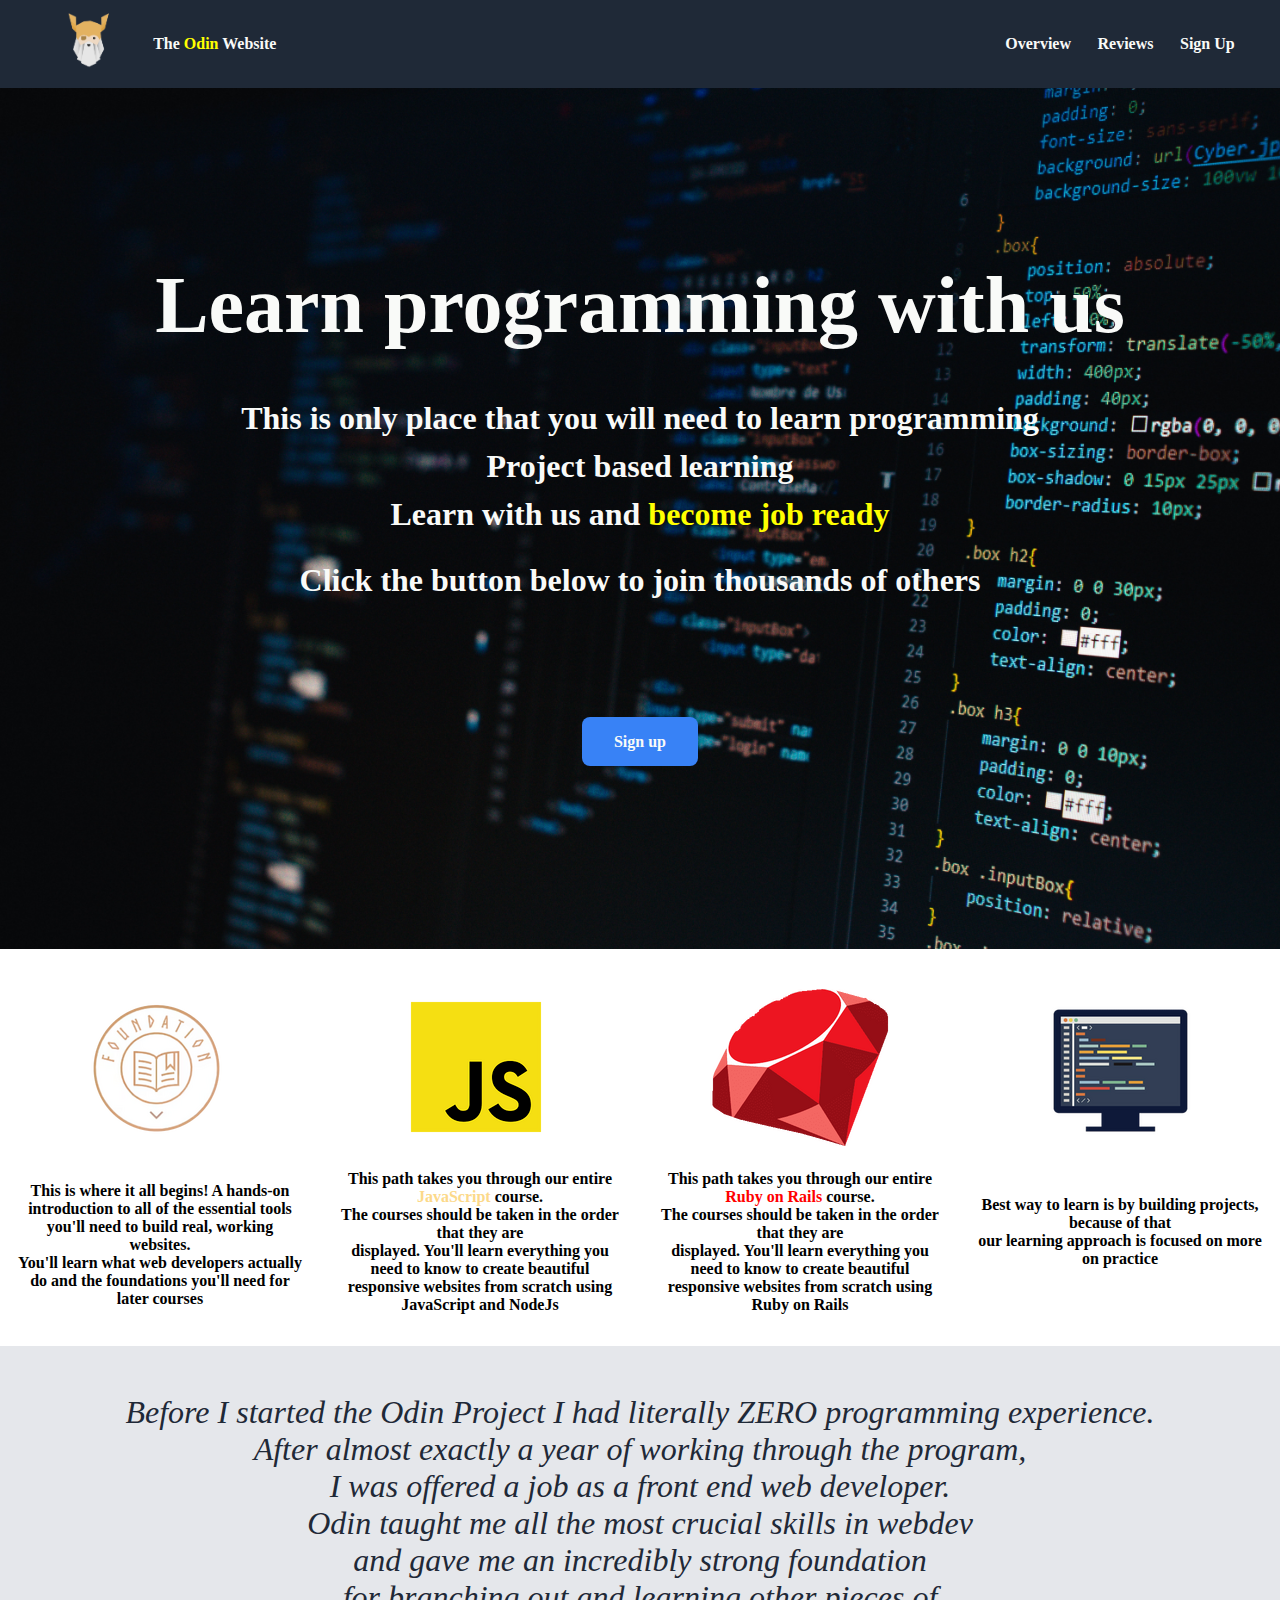
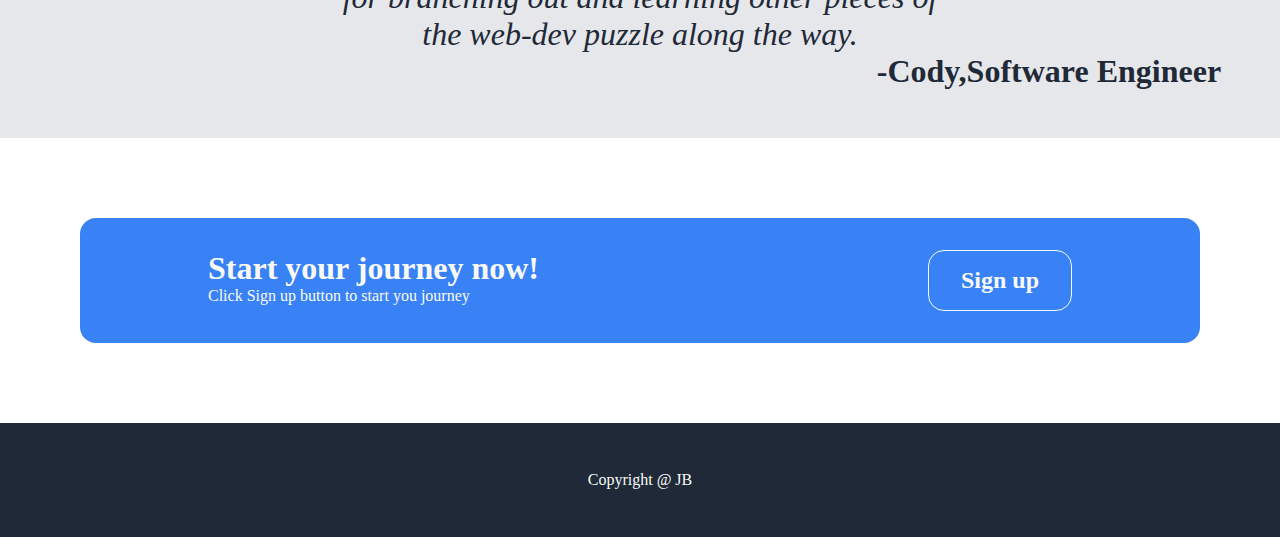
<file: index.html>
<!DOCTYPE html>
<html lang="en">
<head>
    <!--Google font-->

    <link rel="preconnect" href="https://fonts.googleapis.com">
<link rel="preconnect" href="https://fonts.gstatic.com" crossorigin>
<link href="https://fonts.googleapis.com/css2?family=Roboto&display=swap" rel="stylesheet">

    <meta charset="UTF-8">
    <meta http-equiv="X-UA-Compatible" content="IE=edge">
    <meta name="viewport" content="width=device-width, initial-scale=1.0">
    <title>Odin website</title>
    <link rel="stylesheet" href="style.css">
</head>
<body>
    <header>
        <div class="navbar-container">
            <div class="logo">
                <img src="images/logo.png" alt="logo image">
                <p><strong>The <span style="color: yellow;"> Odin</span> Website</strong></p>
            </div>

            <div class="nav-links">
                <a href="#overview">Overview</a>
                <a href="#reviews">Reviews</a>
                <a href="signup.html">Sign Up</a>
            </div>
        </div>
    </header>

    <main>
        <!-- First page-->
        <div class="firstpage">
            <h1>Learn programming with us</h1>
            <p>
                This is only place that you will need to learn programming<br>
                Project based learning<br>
                Learn with us and <span style="color:yellow;"> become job ready</span>
            </p>
                <br>
            <p>
                Click the button below to join thousands of others
            </p>
            <a href="signup.html">Sign up</a>
        </div>

        <!--Overview page-->
        <section class="o-container" id="overview">
            <div class="foundations">
                <img src="images/rsz_foundations.png" alt="foundations-img">
                <p>
                    This is where it all begins! A hands-on introduction to all of the essential tools you'll need to build real, working websites. <br>
                     You'll learn what web developers actually do and the foundations you'll need for later courses
                </p>
            </div>

            <div class="js">
                <img src="images/js.png" alt="js">
                <p>
                    This path takes you through our entire <span style="color: #fcd98a;">JavaScript</span> course. <br>
                     The courses should be taken in the order that they are <br> displayed.
                     You'll learn everything you need to know to create beautiful responsive websites from scratch using JavaScript and NodeJs
                </p>
            </div>

            <div class="ruby">
                <img src="images/rsz_ruby.png" alt="ruby">
                <p>
                    This path takes you through our entire <span style="color: red;">Ruby on Rails</span> course. <br>
                     The courses should be taken in the order that they are <br> displayed. 
                     You'll learn everything you need to know to create beautiful responsive websites from scratch using Ruby on Rails
                </p>
            </div>

            <div class="practice">
                <img src="images/practice.png" alt="practice">
                <p>
                    Best way to learn is by building projects, because of that <br>
                    our learning approach is focused on more on practice
                </p>
            </div>
        </section>

        <section class="quote" id="reviews">
            <p>
                <em>Before I started the Odin Project I had literally ZERO programming experience. <br> 
                    After almost exactly a year of working through the program, <br>
                 I was offered a job as a front end web developer. <br> 
                 Odin taught me all the most crucial skills in webdev <br>
                  and gave me an incredibly strong foundation <br>
                  for branching out and learning other pieces of <br>
                   the web-dev puzzle along the way.</em> 
            </p>

            <h3>-Cody,Software Engineer</h3>
        </section>

        <section class="cta">
            <div class="cta-text">
                <h3>Start your journey now!</h3>
                <p>
                    Click Sign up button to start you journey
                </p>
            </div>
            <a href="signup.html">Sign up</a>
        </section>
    </main>

    <footer>
        Copyright @ JB
    </footer>
</body>
</html>
</file>
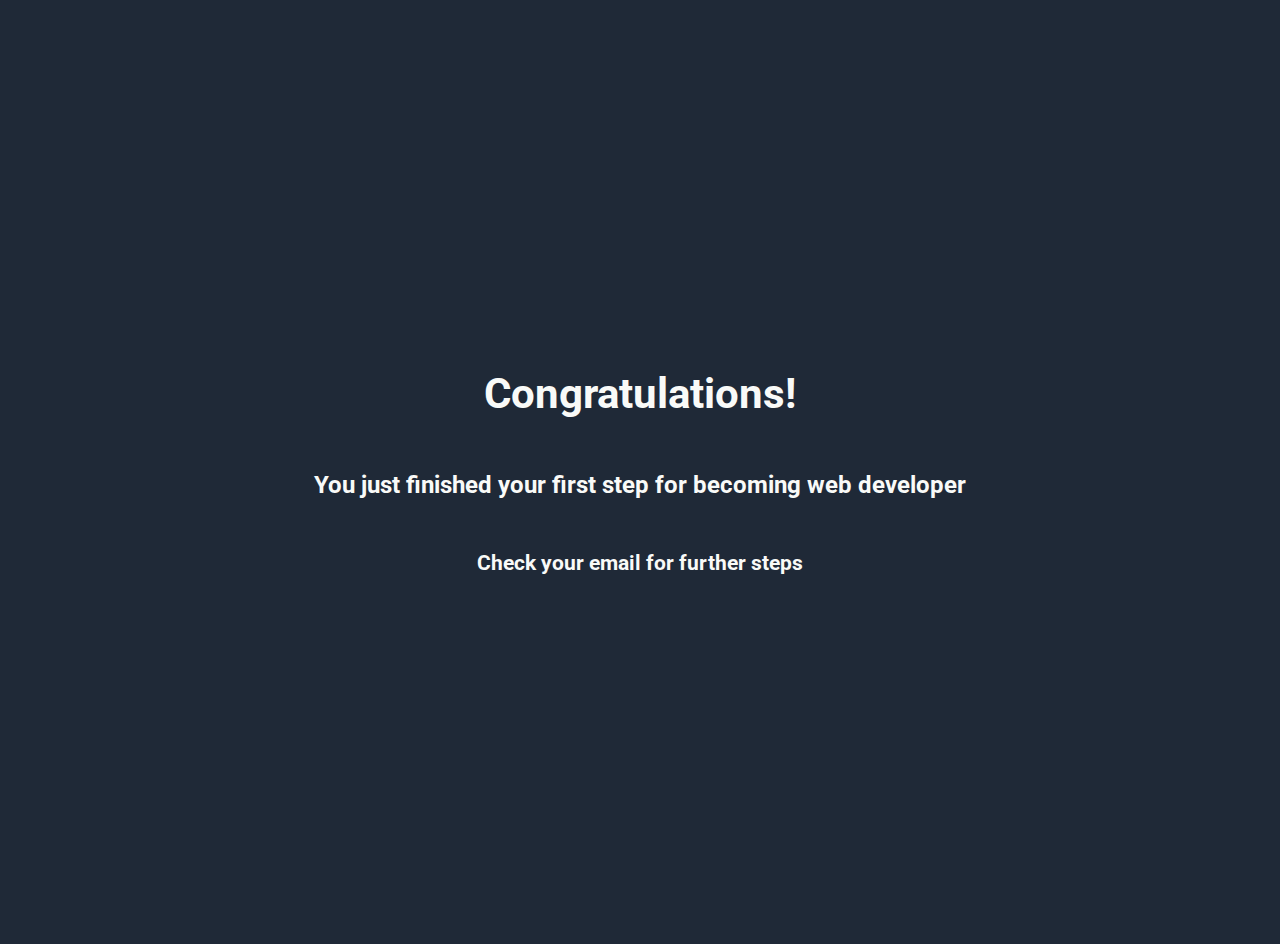
<file: congrats.html>
<!DOCTYPE html>
<html lang="en">
<head>
    <link rel="preconnect" href="https://fonts.googleapis.com">
    <link rel="preconnect" href="https://fonts.gstatic.com" crossorigin>
    <link href="https://fonts.googleapis.com/css2?family=Roboto&display=swap" rel="stylesheet">
    

    <meta charset="UTF-8">
    <meta http-equiv="X-UA-Compatible" content="IE=edge">
    <meta name="viewport" content="width=device-width, initial-scale=1.0">
    <title>Congratulations!</title>
    <link rel="stylesheet" href="congrats.css">
</head>
<body>

    <h1>Congratulations!</h1>
    <h3>You just finished your first step for becoming web developer</h3>
    <h4>Check your email for further steps</h4>
</body>
</html>
</file>
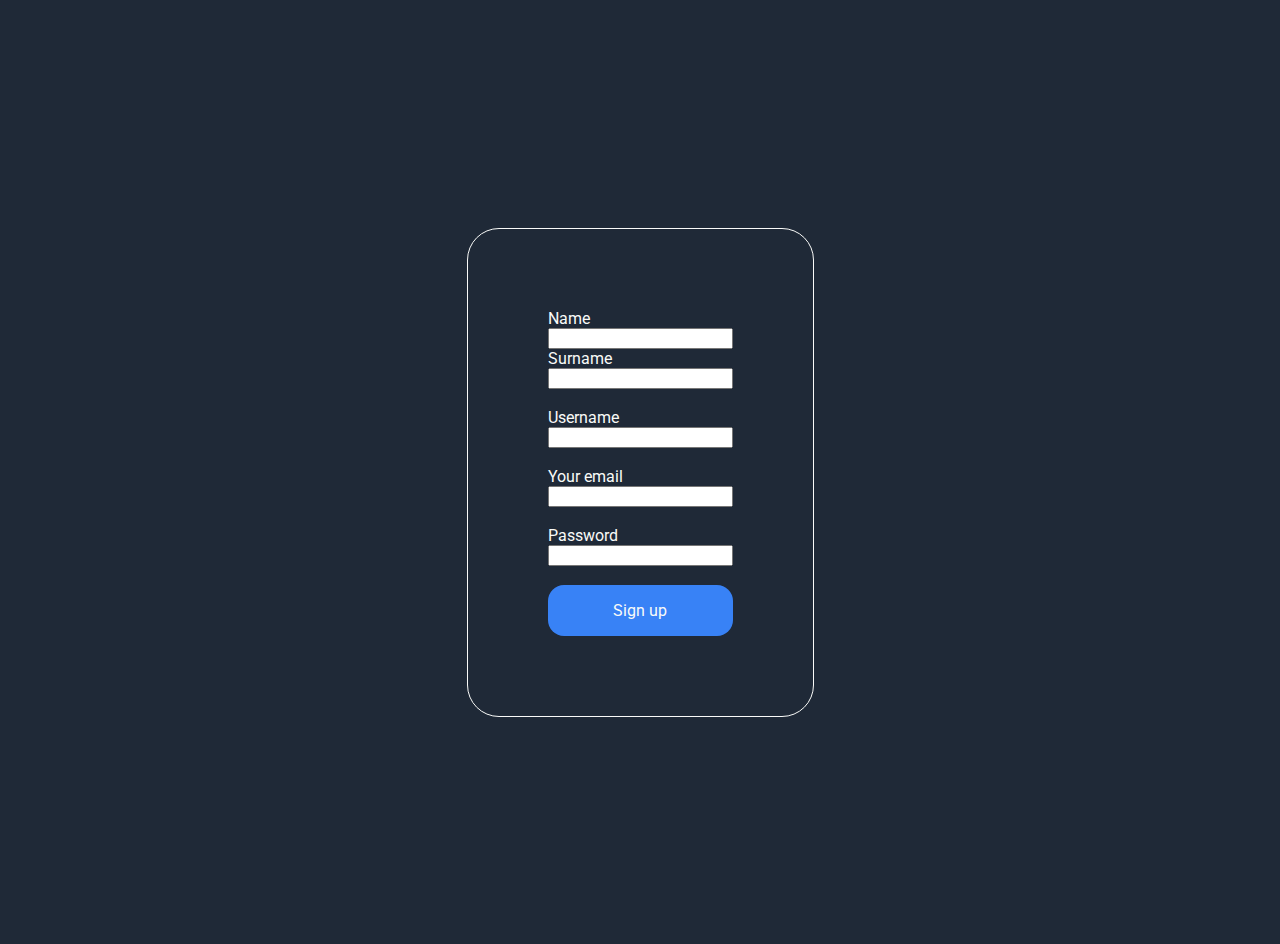
<file: signup.html>
<!DOCTYPE html>
<html lang="en">
  <head>

    <link rel="preconnect" href="https://fonts.googleapis.com">
    <link rel="preconnect" href="https://fonts.gstatic.com" crossorigin>
    <link href="https://fonts.googleapis.com/css2?family=Roboto&display=swap" rel="stylesheet">
    

    <meta charset="UTF-8" />
    <meta http-equiv="X-UA-Compatible" content="IE=edge" />
    <meta name="viewport" content="width=device-width, initial-scale=1.0" />
    <title>Sign up</title>
    <link rel="stylesheet" href="signup.css" />
  </head>
  <body>
    <!--Sign up container-->
    <div class="signup">
      <div class="signup-wrapper">
        Name <input type="text" />  Surname <input type="text" />
        <br />
        Username <input type="text" />
        <br />
        Your email <input type="email" name="" id="" />
        <br />
        Password <input type="password" name="" id="" />
        <br />
        <a href="congrats.html">Sign up</a>
      </div>
    </div>
  </body>
</html>
</file>
<file: style.css>
*{
    margin: 0;
    padding: 0;
}

/* Navbar*/

.navbar-container{
    height: 5.5rem;
    width: 100%;
    background-color: #1f2937;
    display: flex;
    justify-content: space-between;
    color: #f9faf8;
    margin: 0;
}

.logo{
    display: flex;
    margin-left: 2rem;
}

.navbar-container .logo p{
   height: max-content;
   align-self: center;
}

.navbar-container .logo img{
    margin-top: 5%;
}


.nav-links{
    width: 20%;
    display: flex;
    justify-content: space-around;
    align-items: center;
    margin-right: 2rem;
}

.nav-links a{
    text-decoration: none;
    color: #f9faf8;
    font-weight: bold;
}

/* First page*/

.firstpage{
    height:53.8rem;
    width: 100%;
    background-image: url('images/pexels-neo-2653362.jpg');
    background-size: cover;
    color: #f9faf8;
    text-align: center;
}

h1{
    font-size: 5rem;
    position: relative;
    top: 20%;
}

.firstpage p{
    font-size: 2rem;
    font-weight: bolder;
    text-align: center;
    position: relative;
    top:25%;
    line-height: 3rem;

}

.firstpage a{
    color: #f9faf8;
    text-decoration: none;
   background: #3882f6;
   padding: 1rem 2rem;  
   border-radius: 0.5rem;
   font-size: 1rem;
   font-weight: bold;
   position: relative;
   top: 40%;
}

/* Overiew page */

.o-container{
    display: flex;
    text-align: center;
    font-weight: bold;
    margin-top: 2rem;
    margin-bottom: 2rem;
    justify-content: space-around;

}

.o-container > *{
    flex:1 1 0px;
   margin-left: 1rem;
   margin-right: 1rem;
   display: flex;
   flex-direction: column;
   justify-content: space-around;
   align-items: center;
}

.js img{
    position: relative;
    bottom: 0.5rem;
}

.practice img{
    position: relative;
    bottom: 1.5rem;
}

.ruby p{
    position: relative;
    top: 0.5rem;
}

.practice p{
    position: relative;
    bottom: 1.5rem;
}

.foundations p{
    position: relative;
    top: 0.5rem;
}

/* Quete sections*/

.quote{
    padding: 3rem;
    background-color: #e5e7eb;
    text-align: center;
}

.quote p{
    font-size: 2rem;
    font-weight: lighter;
    color: #1f2937;
}

.quote h3{
    font-size: 2rem;
    font-weight: bold;
    color: #1f2937;
    width: max-content;
    position: relative;
    left: 70%;
}

/* Call to action*/

.cta{
    margin: 5rem;
    padding: 2rem;
    display: flex;
    justify-content: space-between;
    background-color: #3882f6;
    border-radius: 1rem;
}

.cta-text{
    position: relative;
    left: 6rem;
}

.cta h3{
    color: #f9faf8;
    font-size: 2rem;
    left: 6rem;
}

.cta p{
    color: #f9faf8;
    
}

.cta a{
    color: #f9faf8;
    text-decoration: none;
    font-size: 1.5rem;
    font-weight: bold;
    padding: 1rem 2rem 1rem 2rem;
    border:1px solid #f9faf8;
    border-radius: 1rem;
    position: relative;
    right: 6rem;
}

/* Footer*/

footer{
    padding: 3rem;
    background-color: #1f2937;
    color: #f9faf8;
    font-size: 1rem;
    font-weight: lighter;
    text-align: center;
}
</file>
<file: congrats.css>
body{
    margin: 0;
    padding: 0;
    font-family: 'Roboto', sans-serif;
    background-color: #1f2937;
    color: #f9faf8;
    font-size: 1.3rem;
    display: flex;
    flex-direction: column;
    justify-content: center;
    align-items: center;
    height: 59rem;

}
</file>
<file: signup.css>
body{
    margin: 0;
    padding: 0;
    background-color: #1f2937;
    font-family: 'Roboto', sans-serif;
}

.signup{
    height: 59rem;
    width: 100%;
    display: flex;
    justify-content: center;
    align-items: center;
}

.signup-wrapper{
    padding: 5rem;
    border:1px solid #f9faf8;
    border-radius: 2rem;
    color: #f9faf8;
    display: flex;
    flex-direction: column;
}


a{
    text-decoration: none;
    color: #f9faf8;
    padding: 1rem 0.2rem 1rem 0.2rem;
    background-color: #3882f6;
    text-align: center;
    border-radius: 1rem;
}
</file>
